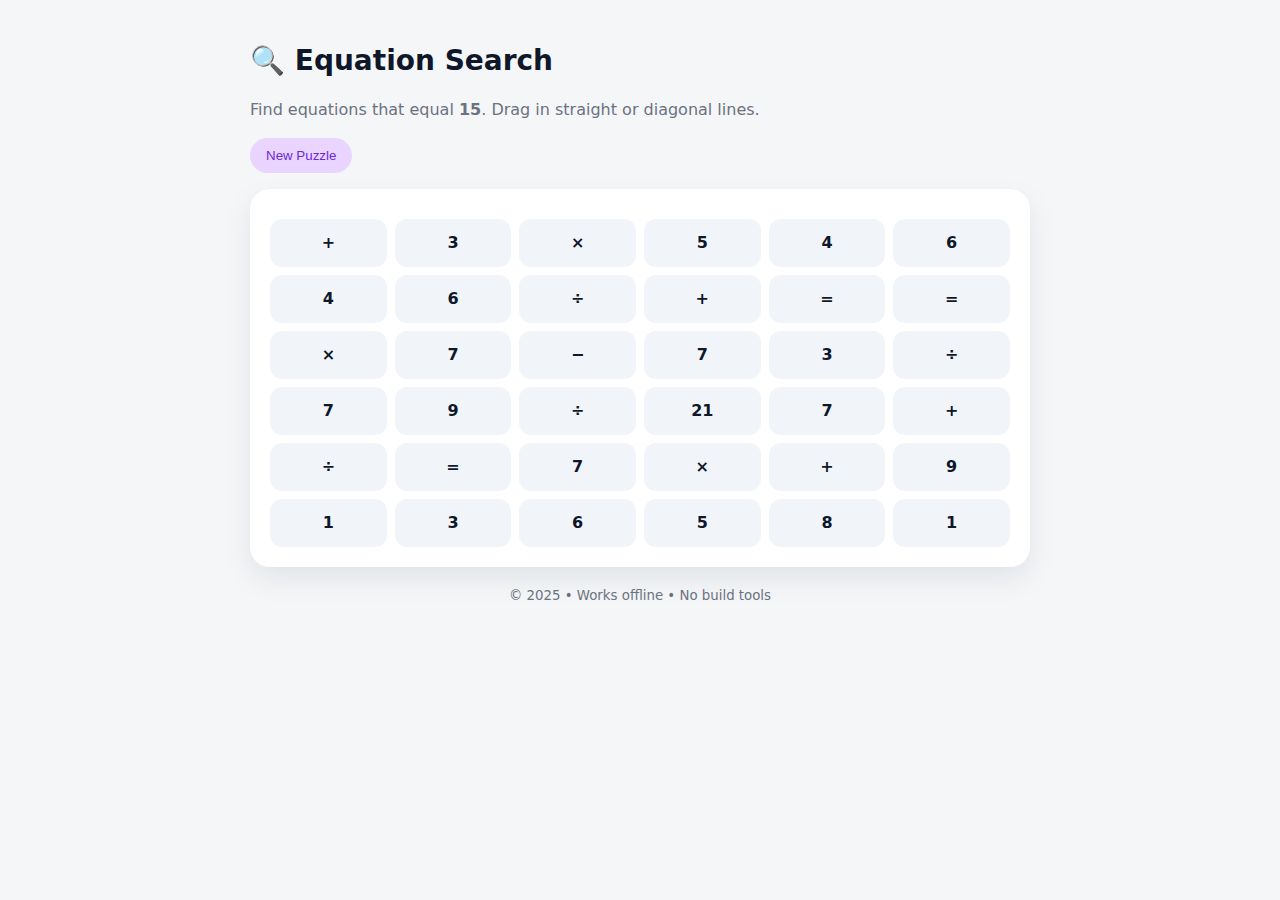
<file: index.html>
<!doctype html>
<html lang="en">
<head>
  <meta charset="utf-8"/>
  <meta name="viewport" content="width=device-width, initial-scale=1"/>
  <title>Equation Search — Math Game</title>
  <link rel="stylesheet" href="styles.css"/>
</head>
<body>
  <main class="container">
    <header class="header">
      <h1>🔍 Equation Search</h1>
      <p class="muted">Find equations that equal <strong id="searchTarget"></strong>. Drag in straight or diagonal lines.</p>
      <div class="btn-row">
        <button id="btn-new" class="btn primary">New Puzzle</button>
      </div>
    </header>

    <section class="card">
      <div id="searchGrid" class="search-grid" aria-label="Equation grid"></div>
    </section>

    <footer class="footer">
      <small>© 2025 • Works offline • No build tools</small>
    </footer>
  </main>

  <script src="app.js"></script>
</body>
</html>
</file>
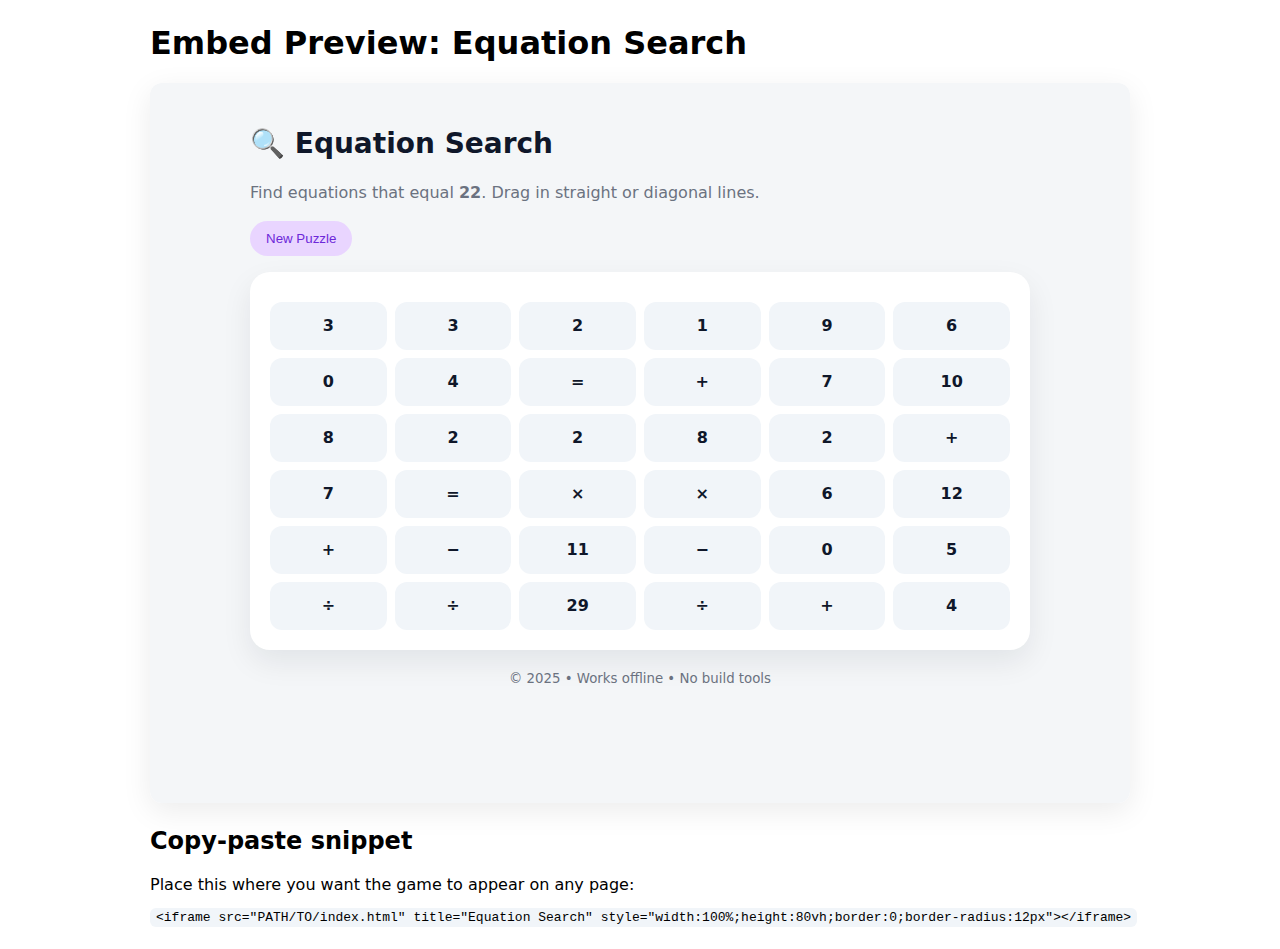
<file: embed.html>
<!-- Small embed preview wrapper for the game -->
<!doctype html>
<html lang="en">
<head>
  <!-- File encoding and responsive meta -->
  <meta charset="utf-8"/>
  <meta name="viewport" content="width=device-width, initial-scale=1"/>
  <title>Embed — Equation Search</title>
  <style>
    /* Minimal styles used in the embed preview page */
    body{margin:0;font-family:system-ui}
    .wrap{max-width:980px;margin:24px auto;padding:0 16px}
    /* Preview iframe that loads the game from index.html */
    iframe{width:100%;height:80vh;border:0;border-radius:12px;box-shadow:0 8px 30px rgba(0,0,0,.08)}
    code{background:#f1f5f9;padding:2px 6px;border-radius:6px}
  </style>
</head>
<body>
  <div class="wrap">
    <!-- Simple heading for the preview page -->
    <h1>Embed Preview: Equation Search</h1>
    <!-- Live preview: the iframe points to the local index.html file -->
    <!-- Change src to a hosted path when embedding on another site -->
    <iframe src="index.html" title="Equation Search"></iframe>

    <!-- Copyable snippet that users can paste into their pages -->
    <h2>Copy‑paste snippet</h2>
    <p>Place this where you want the game to appear on any page:</p>
    <pre><code>&lt;iframe src="PATH/TO/index.html" title="Equation Search" style="width:100%;height:80vh;border:0;border-radius:12px"&gt;&lt;/iframe&gt;</code></pre>

  </div>
</body>
</html>
</file>
<file: styles.css>
/* Top comment: Minimal styles for the standalone Equation Search game */

/* Root variables section */
:root{
  --bg:#f4f6f8; --card:#ffffff; --muted:#6b7280; --text:#0f172a;
  --accent:#2563eb; --good:#10b981; --shadow:0 12px 30px rgba(16,24,40,.08);
  --radius:20px;
}

/* Base / reset section */
*{box-sizing:border-box} body{margin:0;background:var(--bg);color:var(--text);font:16px/1.5 system-ui,Segoe UI,Roboto,Arial}

/* Layout / container section */
.container{max-width:820px;margin:40px auto;padding:0 20px}
.header h1{margin:0 0 4px 0;font-size:28px}
.muted{color:var(--muted)}
.card{background:var(--card);border-radius:var(--radius);padding:20px;box-shadow:var(--shadow);margin:16px 0}

/* Buttons section */
.btn{border:none;border-radius:999px;padding:10px 16px;background:#e5e7eb;cursor:pointer}
.btn.primary{background:#e9d5ff;color:#6d28d9}
.btn-row{display:flex;gap:12px;flex-wrap:wrap;margin:12px 0}
.footer{color:var(--muted);text-align:center;margin:16px 0}

/* Grid section */
.search-grid{
  display:grid;
  grid-template-columns:repeat(6, minmax(0,1fr));
  gap:8px; user-select:none; margin-top:10px;
}
.cell{
  background:#f1f5f9;border-radius:12px;padding:12px;
  text-align:center;font-weight:700; cursor:pointer; transition:transform .03s;
}
.cell:active{ transform:scale(.98) }
.cell.selected{ outline:3px solid #93c5fd; background:#e0f2fe; }
.cell.found{ background:#dcfce7; outline:2px solid var(--good); }

/* Responsive section */
@media (max-width:600px){ .search-grid{ grid-template-columns:repeat(6, minmax(0,1fr)); } }
</file>
